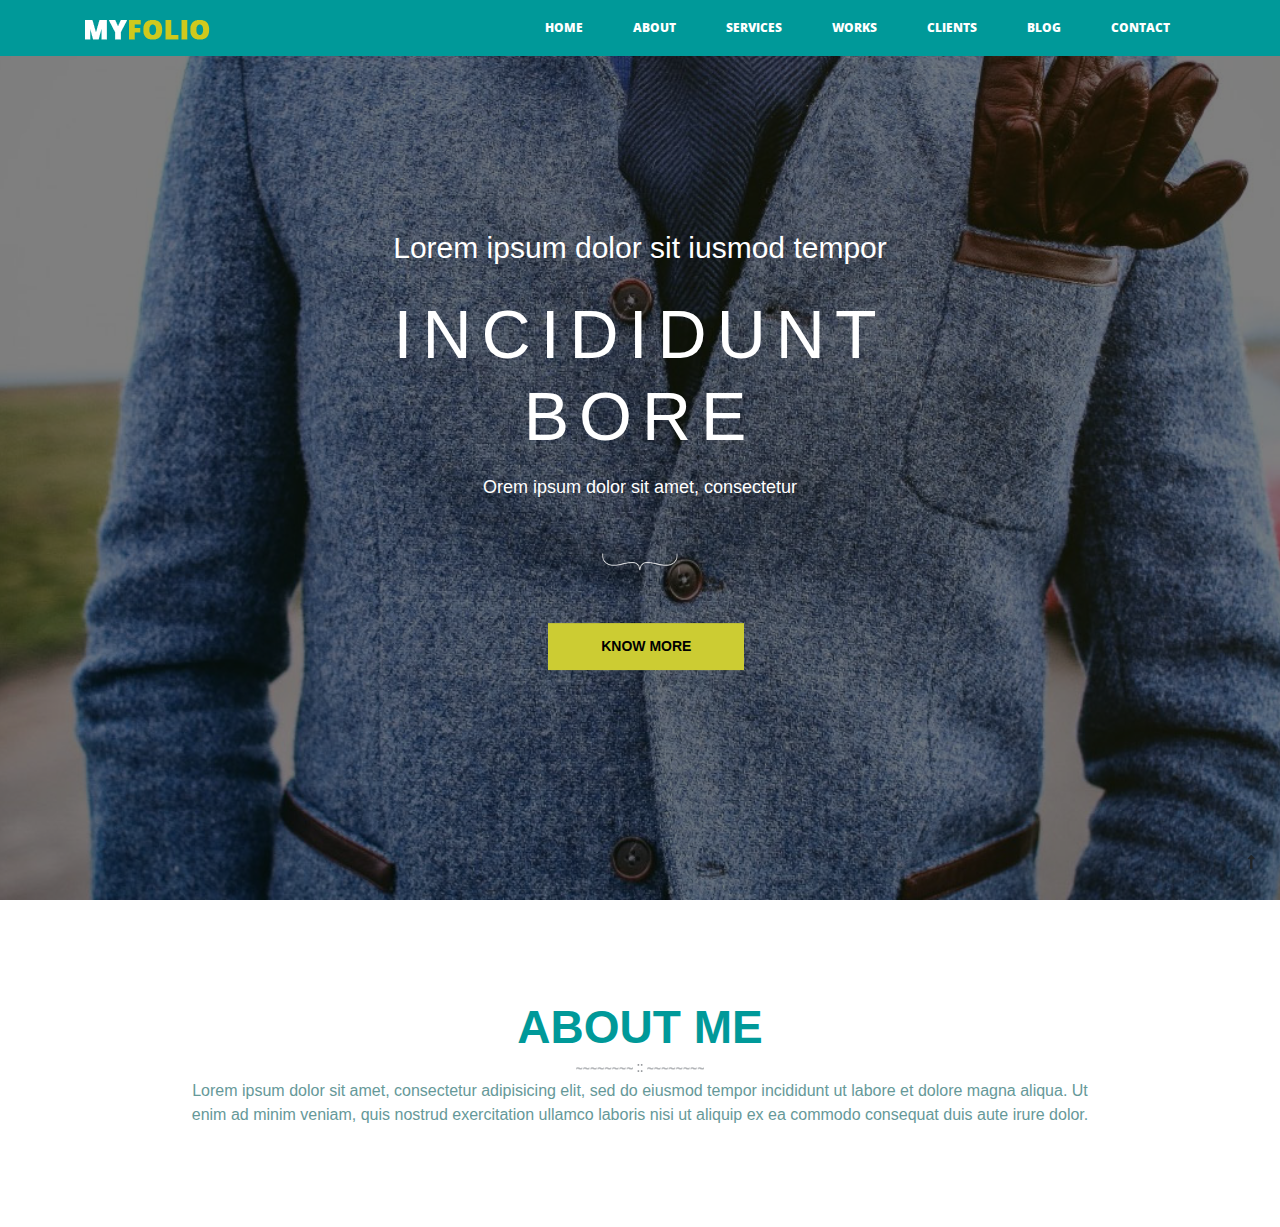
<file: index.html>
<!DOCTYPE html>
<html lang="zxx">
  <!-- ======Start Head ======  -->

  <head>
    <!-- metas -->
    <meta charset="utf-8" />
    <meta http-equiv="X-UA-Compatible" content="IE=edge" />
    <meta name="viewport" content="width=device-width, initial-scale=1" />
    <meta
      name="description"
      content="Emily is a responsive personal portfolio template"
    />
    <meta
      name="keywords"
      content="portfolio, personal, corporate, business,creative"
    />
    <!--Title-->
    <title>Your Title here</title>
    <!-- favicon -->
    <link href="images/favicon.ico" rel="icon" type="image/png" />
    <!-- bootstrap css -->
    <link rel="stylesheet" href="css/bootstrap.min.css" />
    <!-- google free font-->
    <link
      href="https://fonts.googleapis.com/css2?family=Open+Sans:wght@300;400;600;700;800&display=swap"
      rel="stylesheet"
    />
    <!--animated headline css-->
    <link rel="stylesheet" href="css/animatedheadline.css" />
    <!--Animate css-->
    <link rel="stylesheet" href="css/animate.css" />
    <!--Veno Box css-->
    <link rel="stylesheet" href="css/venobox.css" />
    <!-- Font Icon Core CSS -->
    <link rel="stylesheet" href="css/fontawesome-all.min.css" />
    <!--slick css-->
    <link rel="stylesheet" href="css/slick.css" />
    <!-- Core Style Css -->
    <link rel="stylesheet" href="css/style.css" />
    <!--responsive css-->
    <link rel="stylesheet" href="css/responsive.css" />
  </head>
  <!-- ======Start Head ======  -->

  <body data-spy="scroll" data-target=".navbar" data-offset="80">
    <!-- ====== Navigition ======  -->
    <nav
      class="navbar navbar-expand-lg navbar-light navigation menu-bg fixed-top"
    >
      <!--container-->
      <div class="container">
        <!--logo-->
        <div class="logo">
          <a class="navbar-brand" href="index.html"
            ><img src="images/logo.png" alt="My Folio Logo"
          /></a>
        </div>
        <!--navbar toggler-->
        <button
          class="navbar-toggler"
          type="button"
          data-toggle="collapse"
          data-target="#custom_nav"
          aria-controls="custom_nav"
          aria-expanded="false"
          aria-label="Toggle navigation"
        >
          <i class="fas fa-bars"></i>
        </button>
        <!--navbar-collapse -->
        <div class="collapse navbar-collapse" id="custom_nav">
          <!-- links -->
          <ul class="navbar-nav ml-auto">
            <li class="nav-item active">
              <a class="nav-link" href="#banner">Home</a>
            </li>
            <li class="nav-item">
              <a class="nav-link" href="#hero">About</a>
            </li>
            <li class="nav-item">
              <a class="nav-link" href="#Services">Services</a>
            </li>
            <li class="nav-item">
              <a class="nav-link" href="#work">Works</a>
            </li>
            <li class="nav-item">
              <a class="nav-link" href="#testimonial">Clients</a>
            </li>

            <li class="nav-item">
              <a class="nav-link" href="#blog">Blog</a>
            </li>
            <li class="nav-item">
              <a class="nav-link" href="#contact">Contact</a>
            </li>
          </ul>
        </div>
        <!-- /.navbar-collapse -->
      </div>
      <!-- /.container -->
    </nav>
    <!-- ====== End Navigition ======  -->

    <!-- ====== Header ======  -->
    <header id="banner" class="text-center">
      <div class="v-middle">
        <div class="container">
          <div class="row justify-content-center">
            <div class="col-lg-12 text-center">
              <div class="banner-text">
                <h5>Lorem ipsum dolor sit iusmod tempor</h5>
                <h1>incididunt bore</h1>
                <h4>Orem ipsum dolor sit amet, consectetur</h4>
              </div>
              <div class="row justify-content-center">
                <div class="col-lg-2 text-center">
                  <div class="banner-bracket">
                    <img src="./images/bracket.png" alt="" />
                  </div>
                </div>
              </div>
            </div>
          </div>
          <div class="row justify-content-center">
            <div class="col-lg-4 text-center">
              <button type="button" class="button banner-button">
                know more
              </button>
            </div>
          </div>
        </div>
      </div>
    </header>
    <!-- ====== End Header ======  -->

    <!-- ====== Start About Section ======  -->
    <section id="about" class="about section-padding">
      <div class="container">
        <div class="row justify-content-center">
          <div class="col-lg-10 text-center">
            <div class="section_heading">
              <h2>About Me</h2>
              <div class="row justify-content-center">
                <div class="col-lg-2 text-center">
                  <img src="images/title.png" alt="Title_decoration" />
                </div>
              </div>
              <p>
                Lorem ipsum dolor sit amet, consectetur adipisicing elit, sed do
                eiusmod tempor incididunt ut labore et dolore magna aliqua. Ut
                enim ad minim veniam, quis nostrud exercitation ullamco laboris
                nisi ut aliquip ex ea commodo consequat duis aute irure dolor.
              </p>
            </div>
          </div>
        </div>
      </div>
    </section>
    <!-- ====== End About Section ======  -->

    <!-- ====== start Footer ======  -->
    <footer>
      <div class="container">
        <div class="row justify-content-center"></div>
      </div>
    </footer>
    <!-- ====== End Footer ======  -->

    <!-- ====== scroll top button ======  -->
    <div class="scroll-top">
      <span>
        <i class="fas fa-long-arrow-alt-up"></i>
      </span>
    </div>
    <!-- ====== scroll top button======  -->

    <!--jQuery-->
    <script src="js/jquery-3.0.0.min.js"></script>
    <script src="js/jquery-migrate-3.0.0.min.js"></script>

    <!--Bootstrap-->
    <script src="js/bootstrap.min.js"></script>
    <!--slick-->
    <script src="js/slick.min.js"></script>
    <!-- isotope.pkgd.min js -->
    <script src="js/isotope.pkgd.min.js"></script>
    <!-- waypoints.min js -->
    <script src="js/waypoints.min.js"></script>
    <!-- jquery.counterup.min js -->
    <script src="js/jquery.counterup.min.js"></script>
    <!-- veno Box headline js -->
    <script src="js/venobox.min.js"></script>
    <!--custom js-->
    <script src="js/script.js"></script>
  </body>
</html>
</file>
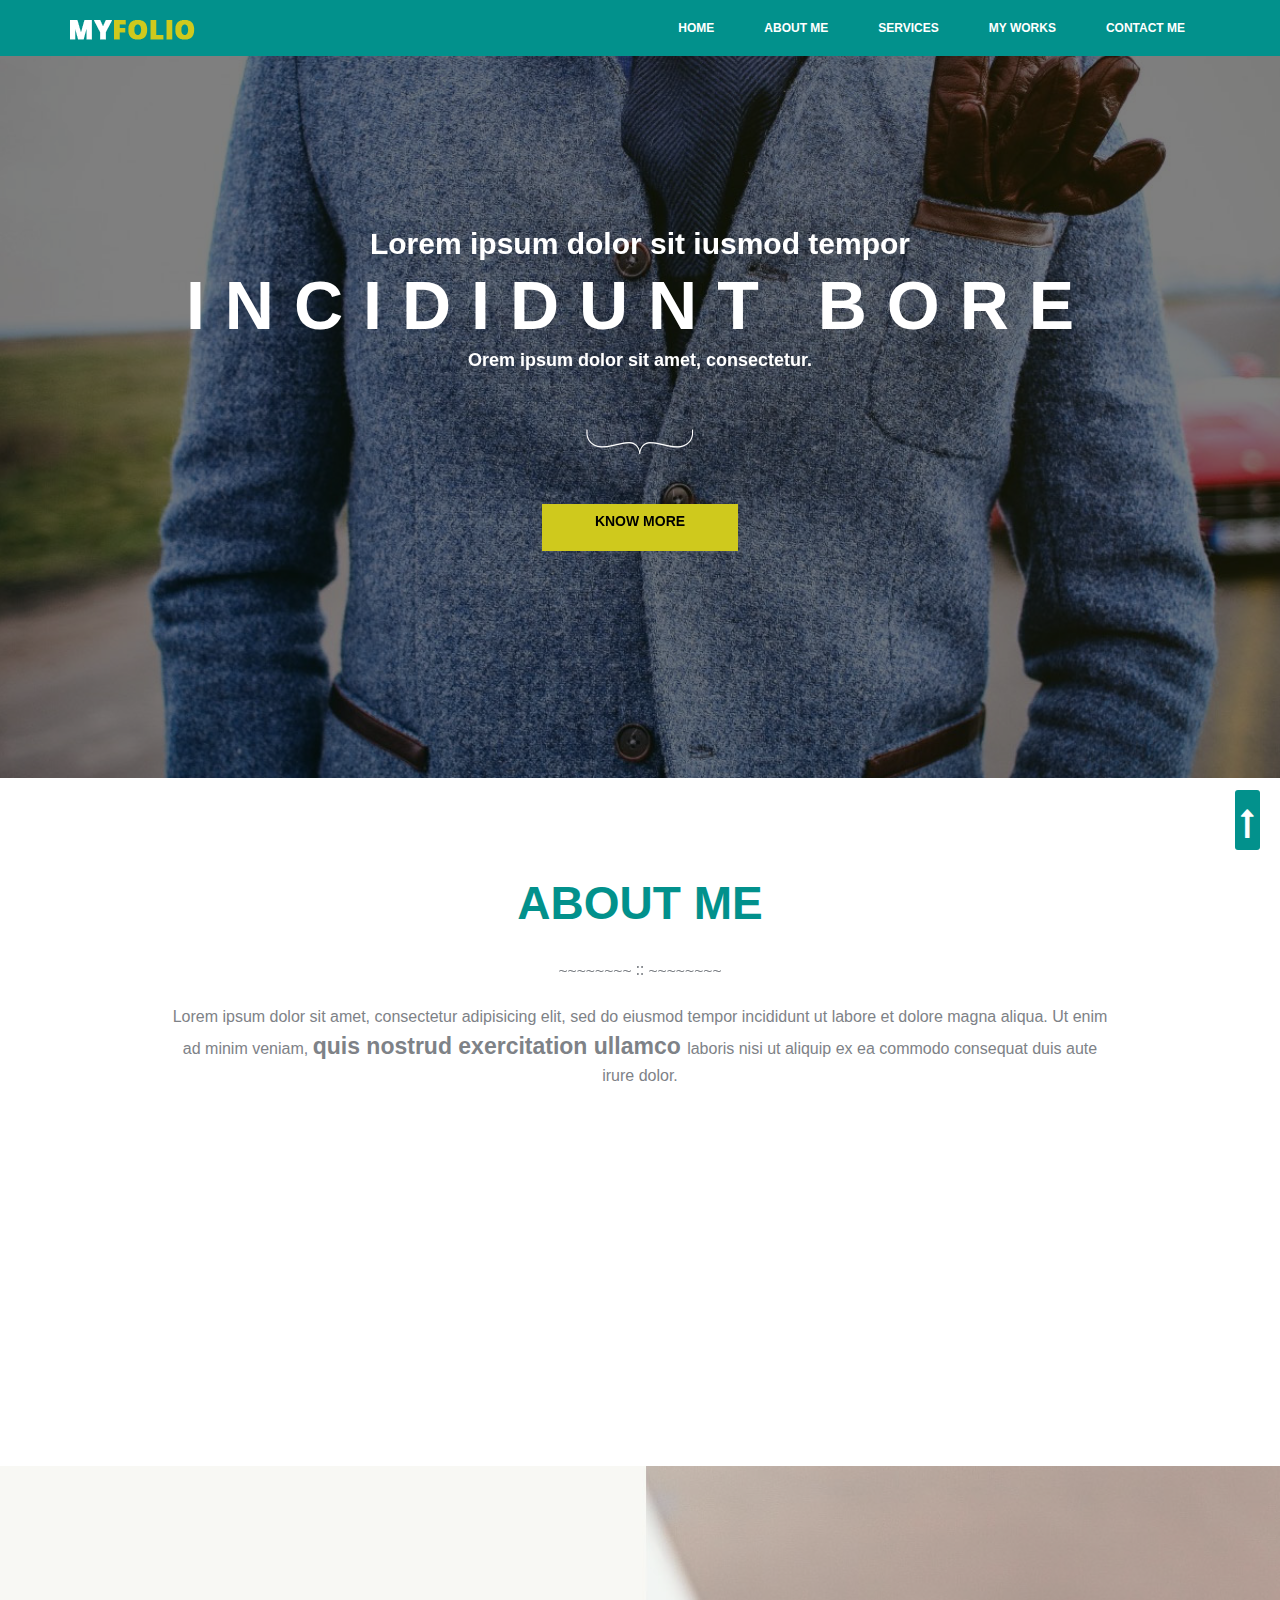
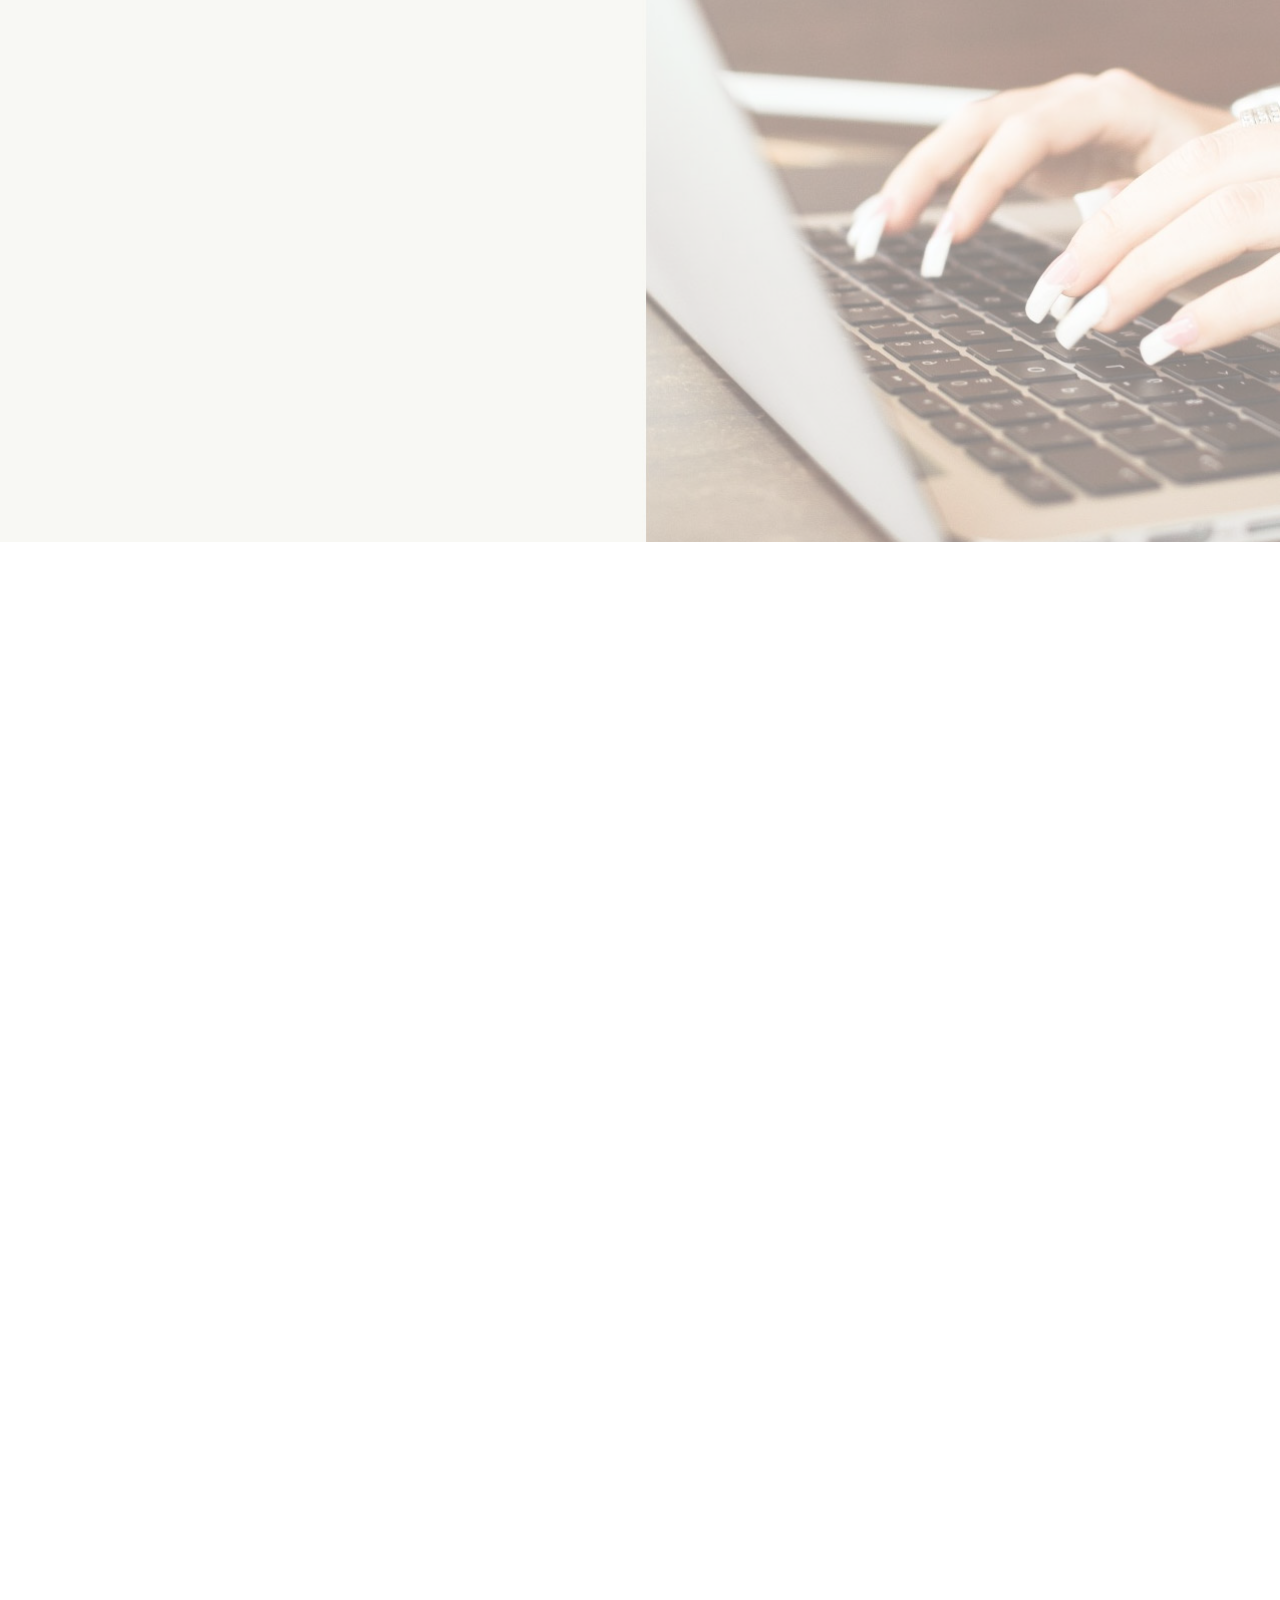
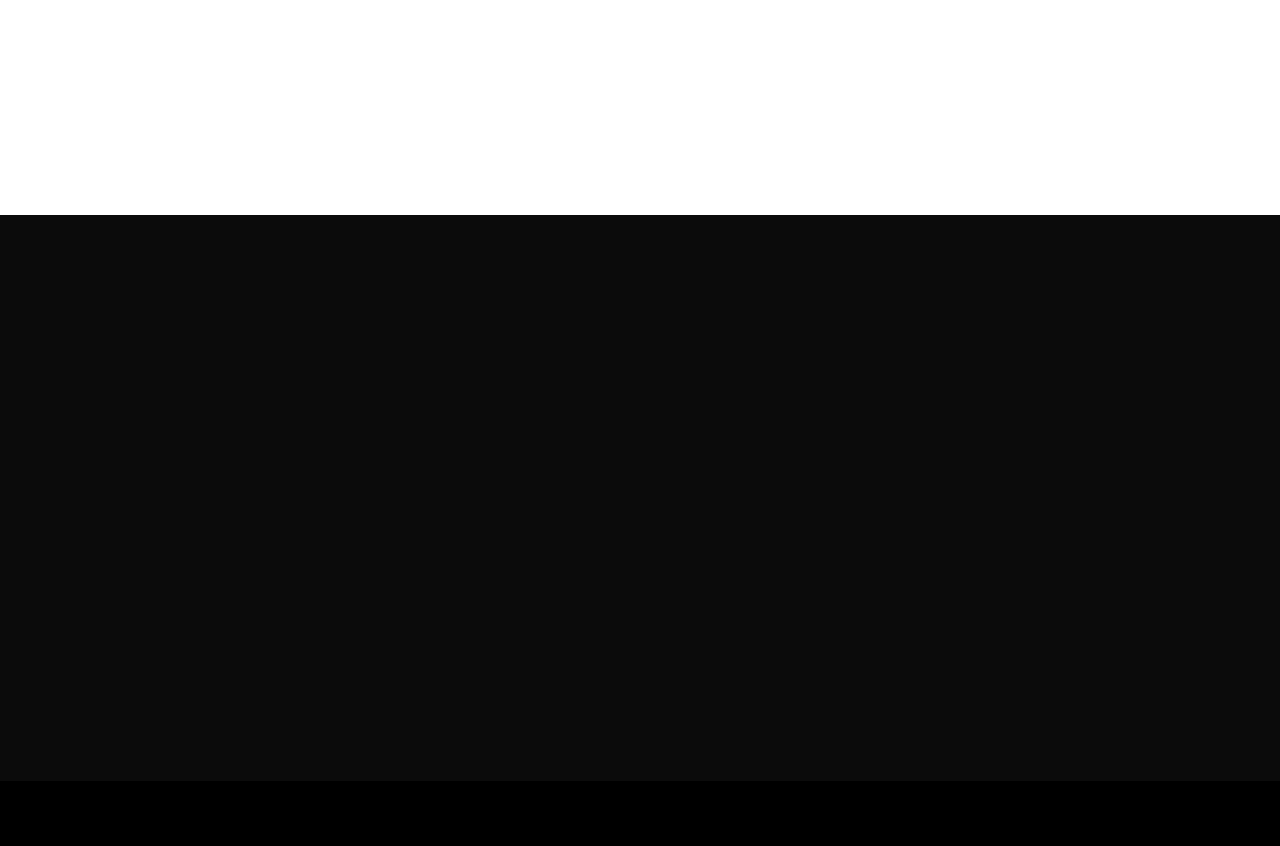
<file: my-folio-responsive-and-pluged-in/index.html>
<!DOCTYPE html>
<html lang="zxx">

<head>
    <meta charset="UTF-8">
    <meta name="viewport" content="width=device-width, initial-scale=1.0">
    <meta http-equiv="X-UA-Compatible" content="ie=edge">
    <title>quick strat up template</title>
    <link rel="icon" href="images/logo.png">
    <link href="https://fonts.googleapis.com/css?family=Open+Sans:400,600,700,800" rel="stylesheet">
    <link rel="stylesheet" href="css/font-awesome.min.css">
    <link rel="stylesheet" href="css/animate.min.css">
    <link rel="stylesheet" href="css/bootstrap.min.css">
    <link rel="stylesheet" href="css/style.css">
    <link rel="stylesheet" href="css/responsive.css">
</head>

<body>
    <!-- nav section start -->
    <nav id="navigation" class="navbar fixed-top navbar-expand-lg navbar-light menu-background">
        <div class="container">
            <a class="navbar-brand wow slideInLeft" href="index.html">
                <img src="images/logo.png" alt="Brand">
            </a>
            <button class="navbar-toggler" type="button" data-toggle="collapse" data-target="#custom_nav" aria-controls="custom_nav" aria-expanded="false" aria-label="Toggle navigation">
                <span class="menubutton">MENU</span>
            </button>

            <div class="collapse navbar-collapse wow slideInRight" id="custom_nav">
                <ul class="navbar-nav ml-auto">
                    <li class="nav-item active ">
                        <a class="nav-link" href="#banner">HOME <span class="sr-only ">(current)</span></a>
                    </li>
                    <li class="nav-item ">
                        <a class="nav-link" href="#about">ABOUT ME</a>
                    </li>
                    <li class="nav-item ">
                        <a class="nav-link" href="#trouble">SERVICES</a>
                    </li>
                    <li class="nav-item ">
                        <a class="nav-link" href="#work">MY WORKS</a>
                    </li>
                    <li class="nav-item ">
                        <a class="nav-link" href="#contact">CONTACT ME</a>
                    </li>
                </ul>
            </div>
        </div>
    </nav>
    <!-- nav section end -->


    <!--  banner section start  -->
    <section id="banner" class="text-center  wow fadeIn">
        <div class="container ">
            <div class="row justify-content-center">
                <div class="col-lg-10 col-md-10 col-sm-10">
                    <div id="carouselExampleSlidesOnly" class="carousel slide" data-ride="carousel">
                        <div class="carousel-inner">
                            <div class="carousel-item active">
                                <div class=" custom_carousel ">
                                    <div class="carousel-text ">
                                        <h4 class="wow slideInLeft">Lorem ipsum dolor sit iusmod tempor</h4>
                                        <h2 class="wow slideInRight">INCIDIDUNT BORE</h2>
                                        <h5 class="wow slideInLeft">Orem ipsum dolor sit amet, consectetur.</h5>
                                    </div>
                                    <div class="carousel_bracket wow fadeInDown">
                                        <img src="images/bracket.png " alt="photo ">
                                    </div>
                                    <div class="carousel_button wow slideInUp">
                                        <a href="#" target="_blank" class="btn">
                                            KNOW MORE
                                        </a>
                                    </div>
                                </div>
                            </div>

                            <div class="carousel-item">
                                <div class=" custom_carousel ">
                                    <div class="carousel-text ">
                                        <h4>Lorem ipsum dolor sit iusmod tempor</h4>
                                        <h2>INCIDIDUNT BORE</h2>
                                        <h5>Orem ipsum dolor sit amet, consectetur.</h5>
                                    </div>
                                    <div class="carousel_bracket">
                                        <img src="images/bracket.png " alt="photo ">
                                    </div>
                                    <div class="carousel_button ">
                                        <a href="#" target="_blank" class="btn">
                                            KNOW MORE
                                        </a>
                                    </div>
                                </div>
                            </div>
                            <div class="carousel-item">
                                <div class=" custom_carousel">
                                    <div class="carousel-text">
                                        <h4>Lorem ipsum dolor sit iusmod tempor</h4>
                                        <h2>INCIDIDUNT BORE</h2>
                                        <h5>Orem ipsum dolor sit amet, consectetur.</h5>
                                    </div>
                                    <div class="carousel_bracket">
                                        <img src="images/bracket.png " alt="photo ">
                                    </div>
                                    <div class="carousel_button">
                                        <a href="#" target="_blank" class="btn">
                                            KNOW MORE
                                        </a>
                                    </div>
                                </div>
                            </div>
                        </div>
                    </div>
                </div>
            </div>
        </div>
    </section>
    <!--  banner section end  -->



    <!--  about section start  -->
    <section id="about" class="text-center">
        <div class="container ">
            <div class="row justify-content-center ">
                <div class="col-lg-10 col-md-10 col-sm-10">
                    <div class="wow zoomIn">
                        <div class="section_heading about_top">
                            <h2>ABOUT ME</h2>
                            <img src="images/title.png " alt="photo ">
                            <p>Lorem ipsum dolor sit amet, consectetur adipisicing elit, sed do eiusmod tempor incididunt ut labore et dolore magna aliqua. Ut enim ad minim veniam, <span> quis nostrud exercitation ullamco </span>laboris nisi ut aliquip ex ea commodo consequat duis aute irure dolor.</p>
                        </div>
                    </div>
                </div>
            </div>
            <div class="row justify-content-center">
                <div class="col-lg-3 col-md-6 col-sm-6">
                    <div class="about_bottom_inner wow slideInLeft">
                        <i class="fa fa-lightbulb-o" aria-hidden="true"></i>
                        <h2>Title goes here</h2>
                        <p>onsectetur adipisicing elit, sedo eiusmod tempor incidi et dolorerserss eerhfre mag.</p>
                    </div>
                </div>

                <div class="col-lg-3 col-md-6 col-sm-6">
                    <div class="about_bottom_inner about_bottom-mid wow slideInLeft">
                        <i class="fa fa-pencil" aria-hidden="true"></i>
                        <h2>Title goes here</h2>
                        <p>onsectetur adipisicing elit, sedo eiusmod tempor incidi et dolorerserss eerhfre mag.</p>
                    </div>
                </div>


                <div class="col-lg-3 col-md-6 col-sm-6">
                    <div class="about_bottom_inner wow slideInRight">
                        <i class="fa fa-cog" aria-hidden="true"></i>
                        <h2>Title goes here</h2>
                        <p>onsectetur adipisicing elit, sedo eiusmod tempor incidi et dolorerserss eerhfre mag.</p>
                    </div>
                </div>

                <div class="col-lg-3 col-md-6 col-sm-6">
                    <div class="about_bottom_inner about_bottom_inner_last wow slideInRight">
                        <i class="fa fa-cog" aria-hidden="true"></i>
                        <h2>Title goes here</h2>
                        <p>onsectetur adipisicing elit, sedo eiusmod tempor incidi et dolorerserss eerhfre mag.</p>
                    </div>
                </div>
            </div>

        </div>
    </section>
    <!--  about section end  -->


    <!--  service section start  -->
    <section id="trouble">
        <div class="container">
            <div class="row justify-content-start">
                <div class="col-lg-6 col-md-6">
                    <div class="section_heading service_top wow slideInLeft">
                        <h2>SERVICES</h2>
                        <img src="images/title.png " alt="photo">
                        <p>Lorem ipsum dolor sit amet, consectetur adipisicing elit, sed do tempor incididunt ut labore et dolore magna aliqua.</p>
                    </div>
                </div>
            </div>
            <div class="row wow lightSpeedIn">
                <div class="col-lg-6 col-md-6">
                    <div class="row justify-content-start mr-5">
                        <div class="col-lg-6 col-md-6">
                            <div class="service_bottom_inner">
                                <i class="fa fa-globe" aria-hidden="true"></i>
                                <h2>Title goes here</h2>
                                <p>onsectetur adipisicing elit, sedo eiusmod tempor incidi et dolorerserss eerhfre mag.</p>
                            </div>
                        </div>
                        <div class="col-lg-6 col-md-6">
                            <div class="service_bottom_inner">
                                <i class="fa fa-search" aria-hidden="true"></i>
                                <h2>Title goes here</h2>
                                <p>onsectetur adipisicing elit, sedo eiusmod tempor incidi et dolorerserss eerhfre mag.</p>
                            </div>
                        </div>
                        <div class="col-lg-6 col-md-6">
                            <div class="service_bottom_inner">
                                <i class="fa fa-clock-o" aria-hidden="true"></i>
                                <h2>Title goes here</h2>
                                <p>onsectetur adipisicing elit, sedo eiusmod tempor incidi et dolorerserss eerhfre mag.</p>
                            </div>
                        </div>
                        <div class="col-lg-6 col-md-6">
                            <div class="service_bottom_inner">
                                <i class="fa fa-bar-chart" aria-hidden="true"></i>
                                <h2>Title goes here</h2>
                                <p>onsectetur adipisicing elit, sedo eiusmod tempor incidi et dolorerserss eerhfre mag.</p>
                            </div>
                        </div>
                    </div>
                </div>
            </div>
        </div>
    </section>
    <!--  service section end  -->


    <!--  work section start  -->
    <section id="work" class="text-center ">
        <div class="container">
            <div class="row justify-content-center ">
                <div class="col-lg-8 col-md-8">
                    <div class="section_heading work_top wow zoomIn">
                        <h2>MY WORKS</h2>
                        <img src="images/title.png " alt="photo ">
                        <p>Lorem ipsum dolor sit amet, consectetur adipisicing elit, sed do tempor incididunt ut labore et dolore magna aliqua.</p>
                    </div>
                </div>
            </div>
        </div>
        <div class="row mx-0 mt-5">
            <div class="col-lg-3 col-md-6 col-sm-6 px-0 work_item wow slideInLeft">
                <img src="images/work1.jpg" class="w-100" alt="work photo">
                <div class="work_overlay">
                    <h2>Title goes here</h2>
                    <p>onsectetur adipisicing elit, sedo eiusmod tempor incidi et dolorerserss eerhfre mag.</p>
                </div>
            </div>
            <div class="col-lg-3 col-md-6 col-sm-6 px-0 work_item  wow slideInLeft">
                <img src="images/work2.jpg" class="w-100 phot" alt="work photo">
                <div class="work_overlay ">
                    <h2>Title goes here</h2>
                    <p>onsectetur adipisicing elit, sedo eiusmod tempor incidi et dolorerserss eerhfre mag.</p>
                </div>
            </div>
            <div class="col-lg-3 col-md-6 col-sm-6 px-0 work_item  wow slideInLeft">
                <img src="images/work3.jpg" class="w-100" alt="work photo">
                <div class="work_overlay ">
                    <h2>Title goes here</h2>
                    <p>onsectetur adipisicing elit, sedo eiusmod tempor incidi et dolorerserss eerhfre mag.</p>
                </div>
            </div>
            <div class="col-lg-3 col-md-6 col-sm-6 px-0 work_item  wow slideInLeft">
                <img src="images/work4.jpg" class="w-100" alt="work photo">
                <div class="work_overlay ">
                    <h2>Title goes here</h2>
                    <p>onsectetur adipisicing elit, sedo eiusmod tempor incidi et dolorerserss eerhfre mag.</p>
                </div>
            </div>


            <div class="col-lg-3 col-md-6 col-sm-6 px-0 work_item  wow slideInRight">
                <img src="images/work5.jpg" class="w-100 " alt="work photo">
                <div class="work_overlay">
                    <h2>Title goes here</h2>
                    <p>onsectetur adipisicing elit, sedo eiusmod tempor incidi et dolorerserss eerhfre mag.</p>
                </div>
            </div>
            <div class="col-lg-3 col-md-6 col-sm-6 px-0 work_item wow slideInRight">
                <img src="images/work6.jpg" class="w-100 " alt="work photo ">
                <div class="work_overlay">
                    <h2>Title goes here</h2>
                    <p>onsectetur adipisicing elit, sedo eiusmod tempor incidi et dolorerserss eerhfre mag.</p>
                </div>
            </div>
            <div class="col-lg-3 col-md-6 col-sm-6 px-0 work_item wow slideInRight">
                <img src="images/work7.jpg " class="w-100 " alt="work photo">
                <div class="work_overlay">
                    <h2>Title goes here</h2>
                    <p>onsectetur adipisicing elit, sedo eiusmod tempor incidi et dolorerserss eerhfre mag.</p>
                </div>
            </div>
            <div class="col-lg-3 col-md-6 col-sm-6 px-0 work_item wow slideInRight">
                <img src="images/work8.jpg " class="w-100 " alt="ework photo ">
                <div class="work_overlay">
                    <h2>Title goes here</h2>
                    <p>onsectetur adipisicing elit, sedo eiusmod tempor incidi et dolorerserss eerhfre mag.</p>
                </div>
            </div>
        </div>
    </section>
    <!--  work section end  -->


    <!--  contact secction start  -->
    <section id="contact" class="text-center">
        <div class="container ">
            <div class="row justify-content-center">
                <div class="col-lg-8 col-md-8">
                    <div class="section_heading contact_top wow zoomIn">
                        <h2>CONTACT ME</h2>
                        <img src="images/title.png " alt="photo ">
                        <p>Lorem ipsum dolor sit amet, consectetur adipisicing elit, sed do tempor incididunt ut labore et dolore magna aliqua.</p>
                    </div>
                </div>
            </div>
        </div>
        <div class="contact_form">
            <div class="container">
                <div class="row justify-content-center">
                    <div class="col-lg-10 col-md-10">
                        <form action="/action_page.php" method="get">
                            <div class="form_item wow slideInLeft text-center">
                                <input type="text" name="name" value="" placeholder="NAME" class="form_field" required>
                            </div>

                            <div class="form_item wow slideInRight text-center">
                                <input type="email" name="email" placeholder="EMAIL ADDRESS" class="form_field form_fieldmail">
                            </div>
                            <div class="form_item  wow slideInLeft text-center">
                                <label for="inbox">MESSAGE</label>
                                <textarea name="message" class="message inbox"></textarea>
                            </div>
                            <div class="form_item  wow slideInRight">
                                <a href="#" class="btn">
                                    SUBMIT
                                </a>
                            </div>
                        </form>
                    </div>
                </div>
            </div>
        </div>
    </section>
    <!--  contact secction end  -->


    <!--  footer section start  -->
    <footer class="text-center">
        <div class="container">
            <div class="row justify-content-center">
                <div class="col-lg-2 wow zoomIn">
                    <p> &copy; MY FOLIO 2018</p>
                </div>
            </div>
        </div>
        <div class="scroll_top_button wow zoomIn">
            <a href="#"><i class="fa fa-long-arrow-up"></i></a>
        </div>
    </footer>

    <script src="js/jquery-3.2.1.min.js"></script>
    <script src="js/popper.min.js"></script>
    <script src="js/bootstrap.min.js"></script>
    <script src="js/wow.min.js"></script>
    <script src="js/script.js"></script>
</body>

</html>
</file>
<file: css/venobox.css>
/* ------ venobox.css --------*/
.vbox-overlay *, .vbox-overlay *:before, .vbox-overlay *:after{
    -webkit-backface-visibility: hidden;
    -webkit-box-sizing:border-box;
    -moz-box-sizing:border-box;
    box-sizing:border-box;

}
.vbox-overlay{
    display: -webkit-flex;
    display: flex;
    -webkit-flex-direction: column;
    flex-direction: column;
    -webkit-justify-content: center;
    justify-content: center;
    -webkit-align-items: center;
    align-items: center;
    position: fixed;
    left: 0;
    top: 0;
    bottom: 0;
    right: 0;
    z-index: 1040;
    -webkit-transform:translateZ(1000px);
    transform: translateZ(1000px);
    transform-style: preserve-3d;
}

/* ----- navigation ----- */
.vbox-title{
    width: 100%;
    height: 40px;
    float: left;
    text-align: center;
    line-height: 28px;
    font-size: 12px;
    padding: 6px 40px;
    overflow: hidden;
    position: fixed;
    display: none;
    left: 0;
    z-index: 1050;
}
.vbox-close{
    cursor: pointer;
    position: fixed;
    top: -1px;
    right: 0;
    width: 50px;
    height: 40px;
    padding: 6px;
    display: block;
    background-position:10px center;
    overflow: hidden;
    font-size: 24px;
    line-height: 1;
    text-align: center;
    z-index: 1050;
}
.vbox-num{
    cursor: pointer;
    position: fixed;
    left: 0;
    height: 40px;
    display: block;
    overflow: hidden;
    line-height: 28px;
    font-size: 12px;
    padding: 6px 10px;
    display: none;
    z-index: 1050;
}
/* ----- navigation ARROWS ----- */
.vbox-next, .vbox-prev{
    position: fixed;
    top: 50%;
    margin-top: -15px;
    overflow: hidden;
    cursor: pointer;
    display: block;
    width: 45px;
    height: 45px;
    z-index: 1050;
}
.vbox-next span, .vbox-prev span{
    position: relative;
    width: 20px;
    height: 20px;
    border: 2px solid transparent;
    border-top-color: #B6B6B6;
    border-right-color: #B6B6B6;
    text-indent: -100px;
    position: absolute;
    top: 8px;
    display: block;
}
.vbox-prev{
    left: 15px;
}
.vbox-next{
    right: 15px;
}
.vbox-prev span{
    left: 10px;
    -ms-transform: rotate(-135deg);
    -webkit-transform: rotate(-135deg);
    transform: rotate(-135deg);
}
.vbox-next span{
    -ms-transform: rotate(45deg);
    -webkit-transform: rotate(45deg);
    transform: rotate(45deg);
    right: 10px;
}
/* ------- inline window ------ */
.vbox-inline{
    width: 420px;
    height: 315px;
    height: 70vh;
    padding: 10px;
    background: #fff;
    margin: 0 auto;
    overflow: auto;
    text-align: left;
}
/* ------- Video & iFrames window ------ */
.venoframe{
    max-width: 100%;
    width: 100%;
    border: none;
    width: 100%;
    height: 260px;
    height: 70vh;
}
.venoframe.vbvid{
    height: 260px;
}
@media (min-width: 768px) {
    .venoframe, .vbox-inline{
        width: 90%;
        height: 360px;
        height: 70vh;
    }
    .venoframe.vbvid{
        width: 640px;
        height: 360px;
    }
}
@media (min-width: 992px) {
    .venoframe, .vbox-inline{
        max-width: 1200px;
        width: 80%;
        height: 540px;
        height: 70vh;
    }
    .venoframe.vbvid{
        width: 960px;
        height: 540px;
    }
}
/* 
Please do NOT edit this part! 
or at least read this note: http://i.imgur.com/7C0ws9e.gif
*/
.vbox-open{
    overflow: hidden;
}
.vbox-container{
    position: absolute;
    left: 0;
    right: 0;
    top: 0;
    bottom: 0;
    overflow-x: hidden;
    overflow-y: scroll;
    overflow-scrolling: touch;
    -webkit-overflow-scrolling: touch;
    z-index: 20;
    max-height: 100%;

}

.vbox-content{
    text-align: center;
    float: left;
    width: 100%;
    position: relative;
    overflow: hidden;
    padding: 20px 10px;
}
.vbox-container img{
    max-width: 100%;
    height: auto;
}
.figlio{
    box-shadow: 0 0 12px rgba(0,0,0,0.19), 0 6px 6px rgba(0,0,0,0.23);
    max-width: 100%;
    text-align: initial;
}
img.figlio{
    -webkit-user-select: none;
-khtml-user-select: none;
-moz-user-select: none;
-o-user-select: none;
user-select: none;
}
.vbox-content.swipe-left{
    margin-left: -200px !important;
}
.vbox-content.swipe-right{
    margin-left: 200px !important;
}
.animated{
    webkit-transition: margin 300ms ease-out;
    transition: margin 300ms ease-out;
}
.animate-in{
    opacity: 1;
}
.animate-out{
    opacity: 0;
}
/* ---------- preloader ----------
 * SPINKIT 
 * http://tobiasahlin.com/spinkit/
-------------------------------- */
.sk-double-bounce,.sk-rotating-plane{width:40px;height:40px;margin:40px auto}.sk-rotating-plane{background-color:#333;-webkit-animation:sk-rotatePlane 1.2s infinite ease-in-out;animation:sk-rotatePlane 1.2s infinite ease-in-out}@-webkit-keyframes sk-rotatePlane{0%{-webkit-transform:perspective(120px) rotateX(0) rotateY(0);transform:perspective(120px) rotateX(0) rotateY(0)}50%{-webkit-transform:perspective(120px) rotateX(-180.1deg) rotateY(0);transform:perspective(120px) rotateX(-180.1deg) rotateY(0)}100%{-webkit-transform:perspective(120px) rotateX(-180deg) rotateY(-179.9deg);transform:perspective(120px) rotateX(-180deg) rotateY(-179.9deg)}}@keyframes sk-rotatePlane{0%{-webkit-transform:perspective(120px) rotateX(0) rotateY(0);transform:perspective(120px) rotateX(0) rotateY(0)}50%{-webkit-transform:perspective(120px) rotateX(-180.1deg) rotateY(0);transform:perspective(120px) rotateX(-180.1deg) rotateY(0)}100%{-webkit-transform:perspective(120px) rotateX(-180deg) rotateY(-179.9deg);transform:perspective(120px) rotateX(-180deg) rotateY(-179.9deg)}}.sk-double-bounce{position:relative}.sk-double-bounce .sk-child{width:100%;height:100%;border-radius:50%;background-color:#333;opacity:.6;position:absolute;top:0;left:0;-webkit-animation:sk-doubleBounce 2s infinite ease-in-out;animation:sk-doubleBounce 2s infinite ease-in-out}.sk-chasing-dots .sk-child,.sk-spinner-pulse,.sk-three-bounce .sk-child{background-color:#333;border-radius:100%}.sk-double-bounce .sk-double-bounce2{-webkit-animation-delay:-1s;animation-delay:-1s}@-webkit-keyframes sk-doubleBounce{0%,100%{-webkit-transform:scale(0);transform:scale(0)}50%{-webkit-transform:scale(1);transform:scale(1)}}@keyframes sk-doubleBounce{0%,100%{-webkit-transform:scale(0);transform:scale(0)}50%{-webkit-transform:scale(1);transform:scale(1)}}.sk-wave{margin:40px auto;width:50px;height:40px;text-align:center;font-size:10px}.sk-wave .sk-rect{background-color:#333;height:100%;width:6px;display:inline-block;-webkit-animation:sk-waveStretchDelay 1.2s infinite ease-in-out;animation:sk-waveStretchDelay 1.2s infinite ease-in-out}.sk-wave .sk-rect1{-webkit-animation-delay:-1.2s;animation-delay:-1.2s}.sk-wave .sk-rect2{-webkit-animation-delay:-1.1s;animation-delay:-1.1s}.sk-wave .sk-rect3{-webkit-animation-delay:-1s;animation-delay:-1s}.sk-wave .sk-rect4{-webkit-animation-delay:-.9s;animation-delay:-.9s}.sk-wave .sk-rect5{-webkit-animation-delay:-.8s;animation-delay:-.8s}@-webkit-keyframes sk-waveStretchDelay{0%,100%,40%{-webkit-transform:scaleY(.4);transform:scaleY(.4)}20%{-webkit-transform:scaleY(1);transform:scaleY(1)}}@keyframes sk-waveStretchDelay{0%,100%,40%{-webkit-transform:scaleY(.4);transform:scaleY(.4)}20%{-webkit-transform:scaleY(1);transform:scaleY(1)}}.sk-wandering-cubes{margin:40px auto;width:40px;height:40px;position:relative}.sk-wandering-cubes .sk-cube{background-color:#333;width:10px;height:10px;position:absolute;top:0;left:0;-webkit-animation:sk-wanderingCube 1.8s ease-in-out -1.8s infinite both;animation:sk-wanderingCube 1.8s ease-in-out -1.8s infinite both}.sk-chasing-dots,.sk-spinner-pulse{width:40px;height:40px;margin:40px auto}.sk-wandering-cubes .sk-cube2{-webkit-animation-delay:-.9s;animation-delay:-.9s}@-webkit-keyframes sk-wanderingCube{0%{-webkit-transform:rotate(0);transform:rotate(0)}25%{-webkit-transform:translateX(30px) rotate(-90deg) scale(.5);transform:translateX(30px) rotate(-90deg) scale(.5)}50%{-webkit-transform:translateX(30px) translateY(30px) rotate(-179deg);transform:translateX(30px) translateY(30px) rotate(-179deg)}50.1%{-webkit-transform:translateX(30px) translateY(30px) rotate(-180deg);transform:translateX(30px) translateY(30px) rotate(-180deg)}75%{-webkit-transform:translateX(0) translateY(30px) rotate(-270deg) scale(.5);transform:translateX(0) translateY(30px) rotate(-270deg) scale(.5)}100%{-webkit-transform:rotate(-360deg);transform:rotate(-360deg)}}@keyframes sk-wanderingCube{0%{-webkit-transform:rotate(0);transform:rotate(0)}25%{-webkit-transform:translateX(30px) rotate(-90deg) scale(.5);transform:translateX(30px) rotate(-90deg) scale(.5)}50%{-webkit-transform:translateX(30px) translateY(30px) rotate(-179deg);transform:translateX(30px) translateY(30px) rotate(-179deg)}50.1%{-webkit-transform:translateX(30px) translateY(30px) rotate(-180deg);transform:translateX(30px) translateY(30px) rotate(-180deg)}75%{-webkit-transform:translateX(0) translateY(30px) rotate(-270deg) scale(.5);transform:translateX(0) translateY(30px) rotate(-270deg) scale(.5)}100%{-webkit-transform:rotate(-360deg);transform:rotate(-360deg)}}.sk-spinner-pulse{-webkit-animation:sk-pulseScaleOut 1s infinite ease-in-out;animation:sk-pulseScaleOut 1s infinite ease-in-out}@-webkit-keyframes sk-pulseScaleOut{0%{-webkit-transform:scale(0);transform:scale(0)}100%{-webkit-transform:scale(1);transform:scale(1);opacity:0}}@keyframes sk-pulseScaleOut{0%{-webkit-transform:scale(0);transform:scale(0)}100%{-webkit-transform:scale(1);transform:scale(1);opacity:0}}.sk-chasing-dots{position:relative;text-align:center;-webkit-animation:sk-chasingDotsRotate 2s infinite linear;animation:sk-chasingDotsRotate 2s infinite linear}.sk-chasing-dots .sk-child{width:60%;height:60%;display:inline-block;position:absolute;top:0;-webkit-animation:sk-chasingDotsBounce 2s infinite ease-in-out;animation:sk-chasingDotsBounce 2s infinite ease-in-out}.sk-chasing-dots .sk-dot2{top:auto;bottom:0;-webkit-animation-delay:-1s;animation-delay:-1s}@-webkit-keyframes sk-chasingDotsRotate{100%{-webkit-transform:rotate(360deg);transform:rotate(360deg)}}@keyframes sk-chasingDotsRotate{100%{-webkit-transform:rotate(360deg);transform:rotate(360deg)}}@-webkit-keyframes sk-chasingDotsBounce{0%,100%{-webkit-transform:scale(0);transform:scale(0)}50%{-webkit-transform:scale(1);transform:scale(1)}}@keyframes sk-chasingDotsBounce{0%,100%{-webkit-transform:scale(0);transform:scale(0)}50%{-webkit-transform:scale(1);transform:scale(1)}}.sk-three-bounce{margin:40px auto;width:80px;text-align:center}.sk-three-bounce .sk-child{width:20px;height:20px;display:inline-block;-webkit-animation:sk-three-bounce 1.4s ease-in-out 0s infinite both;animation:sk-three-bounce 1.4s ease-in-out 0s infinite both}.sk-circle .sk-child:before,.sk-fading-circle .sk-circle:before{display:block;border-radius:100%;content:'';background-color:#333}.sk-three-bounce .sk-bounce1{-webkit-animation-delay:-.32s;animation-delay:-.32s}.sk-three-bounce .sk-bounce2{-webkit-animation-delay:-.16s;animation-delay:-.16s}@-webkit-keyframes sk-three-bounce{0%,100%,80%{-webkit-transform:scale(0);transform:scale(0)}40%{-webkit-transform:scale(1);transform:scale(1)}}@keyframes sk-three-bounce{0%,100%,80%{-webkit-transform:scale(0);transform:scale(0)}40%{-webkit-transform:scale(1);transform:scale(1)}}.sk-circle{margin:40px auto;width:40px;height:40px;position:relative}.sk-circle .sk-child{width:100%;height:100%;position:absolute;left:0;top:0}.sk-circle .sk-child:before{margin:0 auto;width:15%;height:15%;-webkit-animation:sk-circleBounceDelay 1.2s infinite ease-in-out both;animation:sk-circleBounceDelay 1.2s infinite ease-in-out both}.sk-circle .sk-circle2{-webkit-transform:rotate(30deg);-ms-transform:rotate(30deg);transform:rotate(30deg)}.sk-circle .sk-circle3{-webkit-transform:rotate(60deg);-ms-transform:rotate(60deg);transform:rotate(60deg)}.sk-circle .sk-circle4{-webkit-transform:rotate(90deg);-ms-transform:rotate(90deg);transform:rotate(90deg)}.sk-circle .sk-circle5{-webkit-transform:rotate(120deg);-ms-transform:rotate(120deg);transform:rotate(120deg)}.sk-circle .sk-circle6{-webkit-transform:rotate(150deg);-ms-transform:rotate(150deg);transform:rotate(150deg)}.sk-circle .sk-circle7{-webkit-transform:rotate(180deg);-ms-transform:rotate(180deg);transform:rotate(180deg)}.sk-circle .sk-circle8{-webkit-transform:rotate(210deg);-ms-transform:rotate(210deg);transform:rotate(210deg)}.sk-circle .sk-circle9{-webkit-transform:rotate(240deg);-ms-transform:rotate(240deg);transform:rotate(240deg)}.sk-circle .sk-circle10{-webkit-transform:rotate(270deg);-ms-transform:rotate(270deg);transform:rotate(270deg)}.sk-circle .sk-circle11{-webkit-transform:rotate(300deg);-ms-transform:rotate(300deg);transform:rotate(300deg)}.sk-circle .sk-circle12{-webkit-transform:rotate(330deg);-ms-transform:rotate(330deg);transform:rotate(330deg)}.sk-circle .sk-circle2:before{-webkit-animation-delay:-1.1s;animation-delay:-1.1s}.sk-circle .sk-circle3:before{-webkit-animation-delay:-1s;animation-delay:-1s}.sk-circle .sk-circle4:before{-webkit-animation-delay:-.9s;animation-delay:-.9s}.sk-circle .sk-circle5:before{-webkit-animation-delay:-.8s;animation-delay:-.8s}.sk-circle .sk-circle6:before{-webkit-animation-delay:-.7s;animation-delay:-.7s}.sk-circle .sk-circle7:before{-webkit-animation-delay:-.6s;animation-delay:-.6s}.sk-circle .sk-circle8:before{-webkit-animation-delay:-.5s;animation-delay:-.5s}.sk-circle .sk-circle9:before{-webkit-animation-delay:-.4s;animation-delay:-.4s}.sk-circle .sk-circle10:before{-webkit-animation-delay:-.3s;animation-delay:-.3s}.sk-circle .sk-circle11:before{-webkit-animation-delay:-.2s;animation-delay:-.2s}.sk-circle .sk-circle12:before{-webkit-animation-delay:-.1s;animation-delay:-.1s}@-webkit-keyframes sk-circleBounceDelay{0%,100%,80%{-webkit-transform:scale(0);transform:scale(0)}40%{-webkit-transform:scale(1);transform:scale(1)}}@keyframes sk-circleBounceDelay{0%,100%,80%{-webkit-transform:scale(0);transform:scale(0)}40%{-webkit-transform:scale(1);transform:scale(1)}}.sk-cube-grid{width:40px;height:40px;margin:40px auto}.sk-cube-grid .sk-cube{width:33.33%;height:33.33%;background-color:#333;float:left;-webkit-animation:sk-cubeGridScaleDelay 1.3s infinite ease-in-out;animation:sk-cubeGridScaleDelay 1.3s infinite ease-in-out}.sk-cube-grid .sk-cube1{-webkit-animation-delay:.2s;animation-delay:.2s}.sk-cube-grid .sk-cube2{-webkit-animation-delay:.3s;animation-delay:.3s}.sk-cube-grid .sk-cube3{-webkit-animation-delay:.4s;animation-delay:.4s}.sk-cube-grid .sk-cube4{-webkit-animation-delay:.1s;animation-delay:.1s}.sk-cube-grid .sk-cube5{-webkit-animation-delay:.2s;animation-delay:.2s}.sk-cube-grid .sk-cube6{-webkit-animation-delay:.3s;animation-delay:.3s}.sk-cube-grid .sk-cube7{-webkit-animation-delay:0ms;animation-delay:0ms}.sk-cube-grid .sk-cube8{-webkit-animation-delay:.1s;animation-delay:.1s}.sk-cube-grid .sk-cube9{-webkit-animation-delay:.2s;animation-delay:.2s}@-webkit-keyframes sk-cubeGridScaleDelay{0%,100%,70%{-webkit-transform:scale3D(1,1,1);transform:scale3D(1,1,1)}35%{-webkit-transform:scale3D(0,0,1);transform:scale3D(0,0,1)}}@keyframes sk-cubeGridScaleDelay{0%,100%,70%{-webkit-transform:scale3D(1,1,1);transform:scale3D(1,1,1)}35%{-webkit-transform:scale3D(0,0,1);transform:scale3D(0,0,1)}}.sk-fading-circle{margin:40px auto;width:40px;height:40px;position:relative}.sk-fading-circle .sk-circle{width:100%;height:100%;position:absolute;left:0;top:0}.sk-fading-circle .sk-circle:before{margin:0 auto;width:15%;height:15%;-webkit-animation:sk-circleFadeDelay 1.2s infinite ease-in-out both;animation:sk-circleFadeDelay 1.2s infinite ease-in-out both}.sk-fading-circle .sk-circle2{-webkit-transform:rotate(30deg);-ms-transform:rotate(30deg);transform:rotate(30deg)}.sk-fading-circle .sk-circle3{-webkit-transform:rotate(60deg);-ms-transform:rotate(60deg);transform:rotate(60deg)}.sk-fading-circle .sk-circle4{-webkit-transform:rotate(90deg);-ms-transform:rotate(90deg);transform:rotate(90deg)}.sk-fading-circle .sk-circle5{-webkit-transform:rotate(120deg);-ms-transform:rotate(120deg);transform:rotate(120deg)}.sk-fading-circle .sk-circle6{-webkit-transform:rotate(150deg);-ms-transform:rotate(150deg);transform:rotate(150deg)}.sk-fading-circle .sk-circle7{-webkit-transform:rotate(180deg);-ms-transform:rotate(180deg);transform:rotate(180deg)}.sk-fading-circle .sk-circle8{-webkit-transform:rotate(210deg);-ms-transform:rotate(210deg);transform:rotate(210deg)}.sk-fading-circle .sk-circle9{-webkit-transform:rotate(240deg);-ms-transform:rotate(240deg);transform:rotate(240deg)}.sk-fading-circle .sk-circle10{-webkit-transform:rotate(270deg);-ms-transform:rotate(270deg);transform:rotate(270deg)}.sk-fading-circle .sk-circle11{-webkit-transform:rotate(300deg);-ms-transform:rotate(300deg);transform:rotate(300deg)}.sk-fading-circle .sk-circle12{-webkit-transform:rotate(330deg);-ms-transform:rotate(330deg);transform:rotate(330deg)}.sk-fading-circle .sk-circle2:before{-webkit-animation-delay:-1.1s;animation-delay:-1.1s}.sk-fading-circle .sk-circle3:before{-webkit-animation-delay:-1s;animation-delay:-1s}.sk-fading-circle .sk-circle4:before{-webkit-animation-delay:-.9s;animation-delay:-.9s}.sk-fading-circle .sk-circle5:before{-webkit-animation-delay:-.8s;animation-delay:-.8s}.sk-fading-circle .sk-circle6:before{-webkit-animation-delay:-.7s;animation-delay:-.7s}.sk-fading-circle .sk-circle7:before{-webkit-animation-delay:-.6s;animation-delay:-.6s}.sk-fading-circle .sk-circle8:before{-webkit-animation-delay:-.5s;animation-delay:-.5s}.sk-fading-circle .sk-circle9:before{-webkit-animation-delay:-.4s;animation-delay:-.4s}.sk-fading-circle .sk-circle10:before{-webkit-animation-delay:-.3s;animation-delay:-.3s}.sk-fading-circle .sk-circle11:before{-webkit-animation-delay:-.2s;animation-delay:-.2s}.sk-fading-circle .sk-circle12:before{-webkit-animation-delay:-.1s;animation-delay:-.1s}@-webkit-keyframes sk-circleFadeDelay{0%,100%,39%{opacity:0}40%{opacity:1}}@keyframes sk-circleFadeDelay{0%,100%,39%{opacity:0}40%{opacity:1}}.sk-folding-cube{margin:40px auto;width:40px;height:40px;position:relative;-webkit-transform:rotateZ(45deg);transform:rotateZ(45deg)}.sk-folding-cube .sk-cube{float:left;width:50%;height:50%;position:relative;-webkit-transform:scale(1.1);-ms-transform:scale(1.1);transform:scale(1.1)}.sk-folding-cube .sk-cube:before{content:'';position:absolute;top:0;left:0;width:100%;height:100%;background-color:#333;-webkit-animation:sk-foldCubeAngle 2.4s infinite linear both;animation:sk-foldCubeAngle 2.4s infinite linear both;-webkit-transform-origin:100% 100%;-ms-transform-origin:100% 100%;transform-origin:100% 100%}.sk-folding-cube .sk-cube2{-webkit-transform:scale(1.1) rotateZ(90deg);transform:scale(1.1) rotateZ(90deg)}.sk-folding-cube .sk-cube3{-webkit-transform:scale(1.1) rotateZ(180deg);transform:scale(1.1) rotateZ(180deg)}.sk-folding-cube .sk-cube4{-webkit-transform:scale(1.1) rotateZ(270deg);transform:scale(1.1) rotateZ(270deg)}.sk-folding-cube .sk-cube2:before{-webkit-animation-delay:.3s;animation-delay:.3s}.sk-folding-cube .sk-cube3:before{-webkit-animation-delay:.6s;animation-delay:.6s}.sk-folding-cube .sk-cube4:before{-webkit-animation-delay:.9s;animation-delay:.9s}@-webkit-keyframes sk-foldCubeAngle{0%,10%{-webkit-transform:perspective(140px) rotateX(-180deg);transform:perspective(140px) rotateX(-180deg);opacity:0}25%,75%{-webkit-transform:perspective(140px) rotateX(0);transform:perspective(140px) rotateX(0);opacity:1}100%,90%{-webkit-transform:perspective(140px) rotateY(180deg);transform:perspective(140px) rotateY(180deg);opacity:0}}@keyframes sk-foldCubeAngle{0%,10%{-webkit-transform:perspective(140px) rotateX(-180deg);transform:perspective(140px) rotateX(-180deg);opacity:0}25%,75%{-webkit-transform:perspective(140px) rotateX(0);transform:perspective(140px) rotateX(0);opacity:1}100%,90%{-webkit-transform:perspective(140px) rotateY(180deg);transform:perspective(140px) rotateY(180deg);opacity:0}}
</file>
<file: css/style.css>
/*-----------------------------------------------------------------------------------

Theme Name:Emily
Description: Creative One Page Portfolio
Author: themexposer
Author URI:https://themeforest.net/user/themexposer
Version: 1.0

-----------------------------------------------------------------------------------*/

/* ----------------------------------------------------------------

	== Table Of Content

		01 - Global
		02 - Navigition
		03 - Header
		04 - Hero
		05 - Services
		06 - Portfolio
		07 - CounterUp
		08 - Testimonial
		09 - Blog
		10 - Contact
		
---------------------------------------------------------------- */

/* -------------------------------------------------------
                    Global
-------------------------------------------------------- */

* {
  -webkit-box-sizing: border-box;
  -o-box-sizing: border-box;
  box-sizing: border-box;
  padding: 0;
  margin: 0;
  text-decoration: none !important;
  list-style: none !important;
  outline: none !important;
}

img {
  width: 100%;
  height: auto;
}

span {
  display: inline-block;
}

a,
a:hover,
a:focus {
  color: inherit;
}

p,
h1,
h2,
h3,
h4,
h5,
h6 {
  margin: 0;
  padding: 0;
}

/* ----- Clear-fix & Buttons ----*/

.clear-fix {
  clear: both !important;
}

/* -------------------------------------------------------
                   Navigation CSS Start
-------------------------------------------------------- */
.menu-bg {
  background: #009999;
}

#custom_nav ul li a {
  color: #fff;
  font-family: "Open Sans", sans-serif;
  font-weight: 800;
  font-size: 12px;
  text-transform: uppercase;
}

.navbar-expand-lg .navbar-nav .nav-link {
  padding-right: 25px;
  padding-left: 25px;
}

/* -------------------------------------------------------
                   Navigation  CSS End
-------------------------------------------------------- */

/* -------------------------------------------------------
                   Banner CSS Start
-------------------------------------------------------- */
#banner {
  position: relative;
  height: 100vh;
  background: url(../images/banner.jpg) no-repeat;
  background-position: center center;
  background-size: cover;
  z-index: 1;
}
#banner:after {
  content: "";
  position: absolute;
  width: 100%;
  height: 100%;
  top: 0;
  left: 0;
  background: rgba(0, 0, 0, 0.5);
  z-index: -1;
}
.v-middle {
  position: absolute;
  left: 50%;
  top: 50%;
  transform: translate(-50%, -50%);
}
.banner-text {
  color: #fff;
}
.banner-text h5 {
  font-size: 30px;
}
.banner-text h1 {
  font-size: 68px;
  text-transform: uppercase;
  letter-spacing: 10px;
  padding-top: 28px;
  padding-bottom: 20px;
}
.banner-text h4 {
  font-size: 18px;
}
.banner-bracket {
  padding-top: 50px;
  padding-bottom: 50px;
}
.banner-button {
  width: 196px;
  height: 47px;
  font-size: 14px;
  text-transform: uppercase;
  font-weight: 800;
  border: none;
  background: #cccc33;
  transition: 0.5s;
}
.banner-button:hover {
  color: #fff;
  background: #009999;
}
/* -------------------------------------------------------
                   Banner CSS End
-------------------------------------------------------- */

/* -------------------------------------------------------
                   About CSS Start
-------------------------------------------------------- */
.section-padding {
  padding-top: 100px;
  padding-bottom: 100px;
}
#about {
}
.about {
}
.section_heading h2 {
  font-size: 46px;
  text-transform: uppercase;
  font-weight: 800;
  color: #009999;
}
.section_heading p {
  font-size: 16px;
  color: #669999;
}

/* -------------------------------------------------------
                  Abour CSS End
-------------------------------------------------------- */

/* -------------------------------------------------------
                   scroll top button css Start
-------------------------------------------------------- */

.scroll-top {
  position: fixed;
  right: 20px;
  bottom: 20px;
  z-index: 999;
  cursor: pointer;
  padding: 5px;
  border-radius: 2px;
}

/* -------------------------------------------------------
                     scroll top button css End
-------------------------------------------------------- */
</file>
<file: css/responsive.css>
/* -------------------------------------------------------
                     Responsive 
-------------------------------------------------------- */

@media screen and (max-width: 991.99px) {
	.navbar {
		background: rgba(0, 0, 0, .5);
		text-align: center;
	}
	.navbar #custom_nav ul li {
		margin: 25px 15px 0;
	}
	.navbar #custom_nav ul {
		padding-bottom: 30px;
	}
	.newnavigation {
		background: #fff;
	}
	.newnavigation #custom_nav ul li {
		margin: 0;
	}
	#banner .intro-text h1 {
		font-size: 50px;
	}
	#hero .hero-photo {
		margin-bottom: 30px;
	}
	#work .button-group button {
		transition: all ease-in-out 300ms;
		font-weight: 300;
		font-size: 10px;
		border: 1px solid $theme;
		height: 25px;
		width: 110px;
		display: inline-block;
		line-height: 25px;
		text-transform: uppercase;
		margin-bottom:30px;
	}
}
@media screen and (max-width: 767.99px) {
	#banner .intro-text h1 {
		font-size: 40px;
	}
}
@media screen and (max-width: 575.99px) {
	#banner .intro-text h1 {
		font-size: 35px;
	}
	.navbar .logo .navbar-brand {
		margin-left: 30px;
	}
	.navbar .navbar-toggler {
		margin-right: 30px;
	}
}

/* -------------------------------------------------------
                    Responsive 
-------------------------------------------------------- */
</file>
<file: my-folio-responsive-and-pluged-in/css/style.css>
/*==========common css start ==========*/

* {
    margin: 0;
    padding: 0;
    outline: 0;
}
.container {
    max-width: 1170px;
    margin: 0 auto;
}
ol,
ul {
    list-style-type: none;
}
a {
    text-decoration: none;
}
.clr {
    clear: both;
}

/*==========common css end ==========*/


/*==========nav css start ==========*/

.menu-background {
    background-color: #02918c;
}
.newnavigation {
    background: rgba(2, 145, 140, .8);
}
.menubutton {
    color: #fff;
}
#custom_nav ul li a {
    color: #fff;
    padding: 0px 25px;
    font-size: 12px;
    font-weight: 800;
    transition: .5s;
    -webkit- transition: .5s;
    -moz- transition: .5s;
    -o- transition: .5s;
}
#custom_nav ul li a:hover {
    color: #cfc91d;
}

/*==========nav css end ==========*/


/*==========banner css start ==========*/

#banner {
    background: url(../images/banner.jpg) no-repeat;
    background-size: cover;
    background-position: center;
    position: relative;
    z-index: 999;
}
#banner:after {
    content: '';
    position: absolute;
    width: 100%;
    height: 100%;
    top: 0;
    left: 0;
    background: rgba(0, 0, 0, .5);
    z-index: -1;
}
.custom_carousel {
    text-align: center;
    color: #fff;
    padding: 227px 0px;
}
.carousel-text h4 {
    font-weight: 600;
    font-size: 30px;
    color: #fff;
}
.carousel-text h2 {
    font-size: 68px;
    font-weight: 800;
    letter-spacing: 20px;
    color: #fff;
}
.carousel-text h5 {
    font-size: 18px;
    font-weight: 600;
    color: #fff;
}
.carousel_bracket {
    padding: 50px 0px;
}
.carousel_button .btn {
    width: 196px;
    height: 47px;
    font-size: 14px;
    font-weight: 800;
    color: #000;
    border-radius: 0%;
    background: #cfc91d;
    transition: .5s;
    -webkit- transition: .5s;
    -moz- transition: .5s;
    -o- transition: .5s;
}
.carousel_button .btn:hover {
    color: #fff;
    background: #02918c;
}

/*==========baner css end ==========*/


/*==========about css start ==========*/

#about {}
.about_top {}
.section_heading {
    padding: 100px 0;
}
.section_heading h2 {
    font-size: 46px;
    font-weight: 800;
    color: #02918c;
}
.section_heading img {
    padding: 30px 0px;
}
.section_heading p {
    font-size: 16px;
    color: #7e8287;
}
.section_heading p span {
    font-size: 23px;
    font-weight: 800;
}
.about_bottom {}
.about_bottom_inner {
    border-right: 1px solid #d9dbdb;
    text-align: center;
    margin: 0px 20px;
    padding: 0px 20px;
}
.about_bottom_inner_last {
    border: none;
}
.about_bottom_inner i {
    color: #02918c;
    font-size: 40px;
}
.about_bottom_inner h2 {
    font-size: 16px;
    padding: 15px 0;
    font-weight: 800;
    color: #7e8287;
}
.about_bottom_inner p {
    font-size: 11px;
}

/*==========about css end ==========*
 /*==========service css start ==========*/

#trouble {
    background: url(../images/service.jpg) no-repeat;
    background-size: cover;
    background-position: center;
    margin-top: 100px;
    position: relative;
    z-index: 1;
}
#trouble:after {
    content: '';
    position: absolute;
    width: 100%;
    height: 100%;
    top: 0;
    left: 0;
    background: rgba(255, 255, 255, .5);
    z-index: -1;
}
.service_top {
    padding-bottom: 60px;
}
.service_bottom_inner {}
.service_bottom_inner i {
    color: #02918c;
    font-size: 40px;
}
.service_bottom_inner h2 {
    font-size: 16px;
    padding: 15px 0;
    font-weight: 800;
    color: #7e8287;
}
.service_bottom_inner p {
    font-size: 11px;
    color: #7e8287;
    padding-right: 80px;
}

/*==========service css end ==========*/


/*==========service css start ==========*/

#service {
    background: url(../images/service.jpg) no-repeat;
    background-size: cover;
    background-position: center;
    margin-top: 100px;
    position: relative;
    z-index: 1;
}
#service:after {
    content: '';
    position: absolute;
    width: 100%;
    height: 100%;
    top: 0;
    left: 0;
    background: rgba(255, 255, 255, .5);
    z-index: -1;
}
.service_top {
    padding-bottom: 60px;
}
.service_bottom_inner {}
.service_bottom_inner i {
    color: #02918c;
    font-size: 40px;
}
.service_bottom_inner h2 {
    font-size: 16px;
    padding: 15px 0;
    font-weight: 800;
    color: #7e8287;
}
.service_bottom_inner p {
    font-size: 11px;
    color: #7e8287;
    padding-right: 80px;
}

/*==========service css end ==========*/


/*==========work css start ==========*/

#work {}
.work_top {}
.work_item {
    position: relative;
}
.work_item .work_overlay {
    position: absolute;
    width: 80%;
    height: 80%;
    top: 50%;
    left: 50%;
    transform: translate(-50%, -50%);
    background: rgba(35, 153, 146, .7);
    color: #fff;
    text-align: center;
    opacity: 0;
    visibility: hidden;
    transition: 1s;
    -webkit- transition: 1s;
    -moz- transition: 1s;
    -o- transition: 1s;
}
.work_item:hover .work_overlay {
    opacity: 1;
    visibility: visible;
}
.work_item .work_overlay h2 {
    padding-top: 60px;
    font-size: 16px;
    font-weight: 800;
    color: #fff;
}
.work_item .work_overlay p {
    font-size: 11px;
    color: #fff;
    padding: 0px 73px;
    line-height: 25px;
}

/*==========work css end ==========*/


/*==========contact css start ==========*/

#contact {}
.contact_top {
    padding-bottom: 70px;
}
.contact_form {
    padding-bottom: 70px;
    padding-top: 70px;
    background: #0b0b0b;
}
.form_item {
    color: #898989;
}
.form_field {
    background: none;
    height: 36px;
    width: 540px;
    color: #7e8287;
    font-size: 16px;
    text-align: center;
    border: 1px solid transparent;
    border-bottom-color: #898989;
}
.form_fieldmail {
    margin-top: 50px;
    margin-bottom: 50px;
}
.message {
    background: none;
    width: 817px;
    margin: 0 auto;
    height: 90px;
    resize: none;
    border-left: none;
    border-right: none;
    border-bottom: 1px solid #898989;
    border-top: 1px solid #898989;
    margin-top: 18px;
    font-size: 16px;
    margin-bottom: 67px;
    color: #898989;
}
.form_item textarea {
    display: block;
}
.form_item .btn {
    width: 196px;
    height: 47px;
    font-size: 14px;
    font-weight: 800;
    color: #000;
    border-radius: 0%;
    background: #cfc91d;
    transition: .5s;
    -webkit- transition: .5s;
    -moz- transition: .5s;
    -o- transition: .5s;
}
.form_item .btn:hover {
    color: #fff;
    background: #02918c;
}

/*==========contact css end ==========*/


/*==========footer css end ==========*/

footer {
    background-color: #000000;
}
footer p {
    padding-top: 25px;
    color: #7e8287;
}
.scroll_top_button {
    background: #02918c;
    width: 25px;
    height: 60px;
    position: fixed;
    right: 20px;
    bottom: 50px;
    border-radius: 3px;
    z-index: 999;
}
.scroll_top_button a i {
    font-size: 30px;
    color: #fff;
    padding-top: 18px;
}

/*==========footer css end ==========*/
</file>
<file: my-folio-responsive-and-pluged-in/css/responsive.css>
/*Medium devices (tablets, less than 992px)*/

@media (max-width: 991px) {
    #custom_nav ul li a {
        padding: 10px 25px;
        font-weight: 600;
    }
    .about_bottom-mid {
        border: none;
    }
}

/*Extra small devices (portrait phones, less than 576px)*/

@media (max-width: 575px) {
    .custom_carousel {
        padding: 100px 0px;
    }
    .carousel-text h4 {
        font-weight: 400;
        font-size: 20px;
        color: #fff;
    }
    .carousel-text h2 {
        font-size: 58px;
        font-weight: 700;
        letter-spacing: 20px;
        color: #fff;
    }
    .carousel-text h5 {
        font-size: 15px;
        font-weight: 400;
        color: #fff;
    }
    .carousel_bracket {
        padding: 20px 0px;
    }
    .carousel_button .btn {
        width: 120px;
        height: 35px;
        font-size: 11px;
        font-weight: 700;
    }
    .section_heading {
        padding: 50px 0;
    }
    .section_heading h2 {
        font-size: 26px;
        font-weight: 800;
        color: #02918c;
    }
    .section_heading img {
        padding: 15px 0px;
    }
    .section_heading p {
        font-size: 11px;
        color: #7e8287;
    }
    .section_heading p span {
        font-size: 14px;
        font-weight: 800;
    }
    .about_bottom_inner {
        border: none;
    }
    #trouble {
        margin-top: 50px;
    }
    .form_item .btn {
        width: 120px;
        height: 35px;
        font-size: 11px;
        font-weight: 700;
    }
}
</file>
<file: css/animatedheadline.css>
/* -------------------------------- 

Primary style

-------------------------------- */
.cd-words-wrapper {
  display: inline-block;
  position: relative;
  text-align: left;
}
.cd-words-wrapper b {
  display: inline-block;
  position: absolute;
  white-space: nowrap;
  left: 0;
  top: 0;
}
.cd-words-wrapper b.is-visible {
  position: relative;
}
.no-js .cd-words-wrapper b {
  opacity: 0;
}
.no-js .cd-words-wrapper b.is-visible {
  opacity: 1;
}

/* -------------------------------- 

xclip 

-------------------------------- */
.cd-headline.clip span {
  display: inline-block;
  padding: .2em 0;
}
.cd-headline.clip .cd-words-wrapper {
  overflow: hidden;
  vertical-align: top;
}
.cd-headline.clip .cd-words-wrapper::after {
  /* line */
  content: '';
  position: absolute;
  top: 0;
  right: 0;
  width: 2px;
  height: 100%;
  background-color: #aebcb9;
}
.cd-headline.clip b {
  opacity: 0;
}
.cd-headline.clip b.is-visible {
  opacity: 1;
}
</file>
